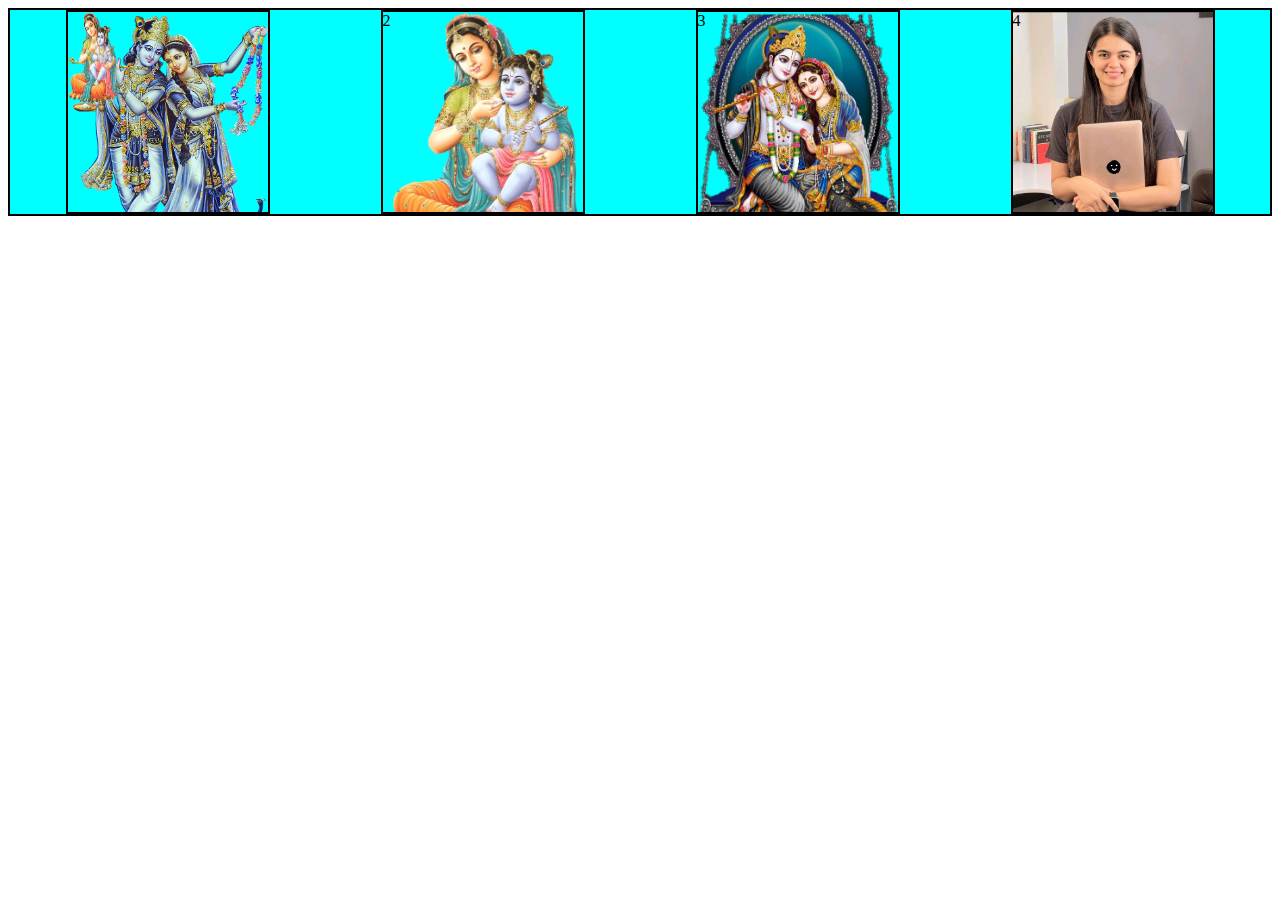
<file: flex.html>
<!DOCTYPE html>
<html lang="en">
<head>
    <meta charset="UTF-8">
    <meta name="viewport" content="width=device-width, initial-scale=1.0">
    <title>Document</title>
    <style>
        .container{
            background-color: aqua;
            border: 2px solid black;
            display: flex;
            justify-content: space-around;
            flex-direction: row;

        }
        .box1{
            border: 2px solid black;
            height: 200px;
            width: 200px;
            background-image: url("lord.png");
            background-size: cover;
        }
        .box2{
            border: 2px solid black;
            height: 200px;
            width: 200px;
            background-image:url("kj.png");
            background-size: cover;
            
        }
        .box3{
            border: 2px solid black;
            height: 200px;
            width: 200px;
            background-image: url("hhj.png");
            background-size:cover ;
        
        }
        .box4{
            border: 2px solid black;
            height: 200px;
            width: 200px;
            background-image: url("didi.jpg");
            background-size: cover;
        }
        @media screen and(max-width:700px){
            .container
            {
               flex-direction: column-reverse;
            }
            
        }
        
            
        
    </style>
</head>
<body>
    <div class="container">
        <div class="box1">
            <img src="kj.png"height="100px"width="50px">
    </img>
        </div>
        <div class="box2">2</div>
        <div class="box3">3</div>
        <div class="box4">4</div>
    </div>
    
</body>
</html>
</file>
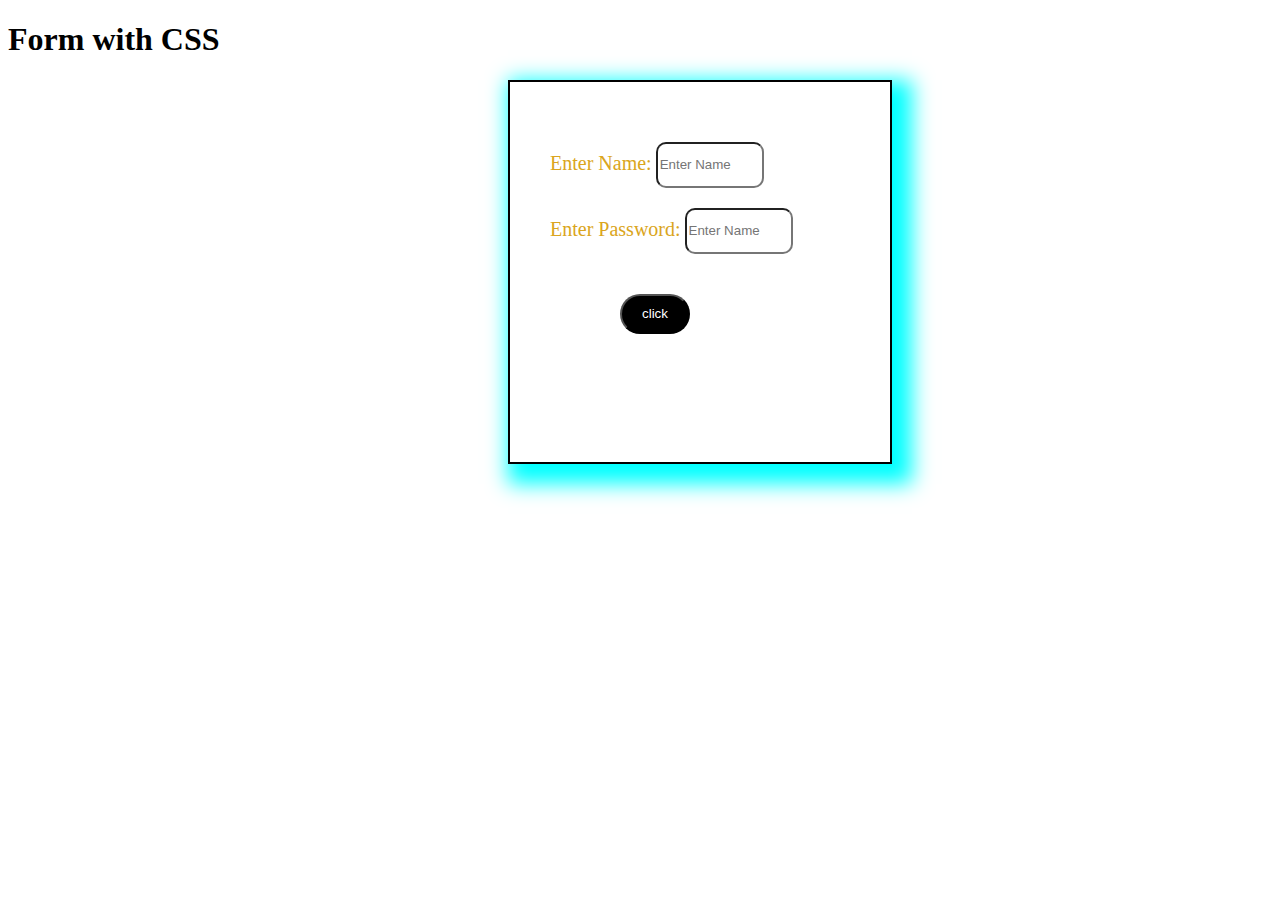
<file: form.html>
<!DOCTYPE html>
<html lang="en">
<head>
    <meta charset="UTF-8">
    <meta name="viewport" content="width=device-width, initial-scale=1.0">
    <title>Document</title>
    <style>
        .container{
            border: 2px solid black;
            height: 300px;
            width: 300px;
            margin-left: 500px;
            padding: 40px;
            box-shadow: 10px 10px 20px 10px cyan;
        }
        label{
            color: goldenrod;
            font-size: 20px;
            font-family: cursive;
            line-height: 20px;
        }
        input{
            height: 40px;
            width: 100px;
            margin-top: 20px;
            border-radius: 10px;
        }
        button{
            margin-top: 40px;
            margin-left: 70px;
            height: 40px;
            width: 70px;
            color: #fff;
            background-color: black;
            border-radius: 20px;
        }
    </style>
</head>
<body>
    <h1>Form with CSS </h1>
    <div class="container">
        <form>
            <label for="name">Enter Name:</label>
            <input type="text"placeholder="Enter Name"id="name"required>
            <br>
            <label for="pass">Enter Password:</label>
            <input type="password"placeholder="Enter Name"id="pass"required>
            <button type="button">click</button>
        </form>
        </div>
</body>
</html>
</file>
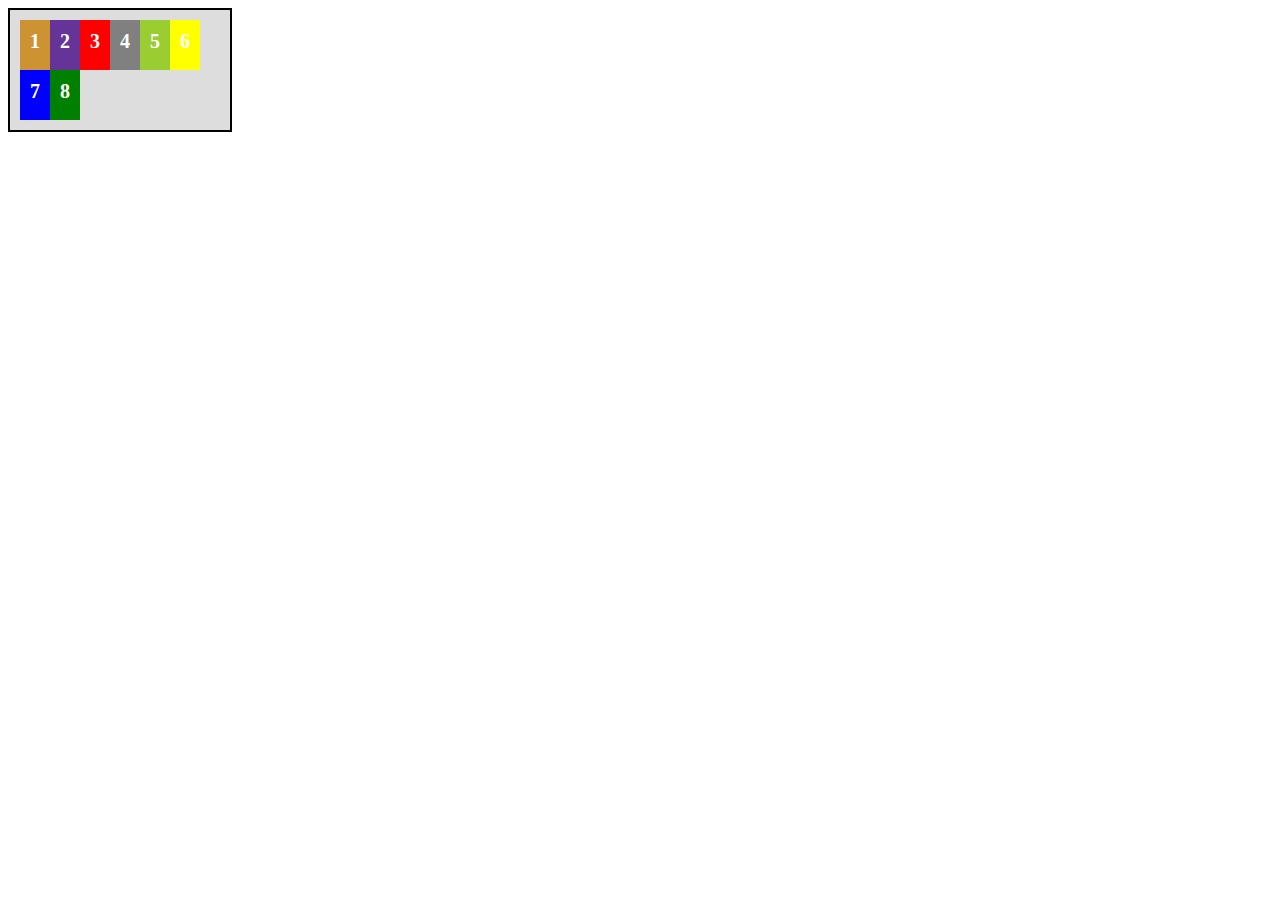
<file: item.html>
<!DOCTYPE html>
<html lang="en">
<head>
    <meta charset="UTF-8">
    <meta name="viewport" content="width=device-width, initial-scale=1.0">
    <title>Document</title>
    <style>
        .container{
            border: 2px solid black;
            background-color: #ddd;
            padding: 10px;
            width: 200px;
            height: 100px;
            display: flex;
            flex-direction: row;
            flex-wrap: wrap;
        }
        .item1{background-color: rgb(205, 146, 50);}
        .item2{background-color: rebeccapurple;}
        .item3{background-color: red;}
        .item4{background-color: gray;}
        .item5{background-color: yellowgreen;}
        .item6{background-color: yellow;}
        .item7{background-color: blue;}
        .item8{background-color: green;}
        .items
        {
            color: white;
            font-size: 20px;
            font-weight: bold;
            padding: 10px;
            
        }
    </style>
</head>
<body>
    <div class="container">
        <div class="items item1">1</div>
        <div class="items item2">2</div>
        <div class="items item3">3</div>
        <div class="items item4">4</div>
        <div class="items item5">5</div>
        <div class="items item6">6</div>
        <div class="items item7">7</div>
        <div class="items item8">8</div>
    </div>
    
</body>
</html>
</file>
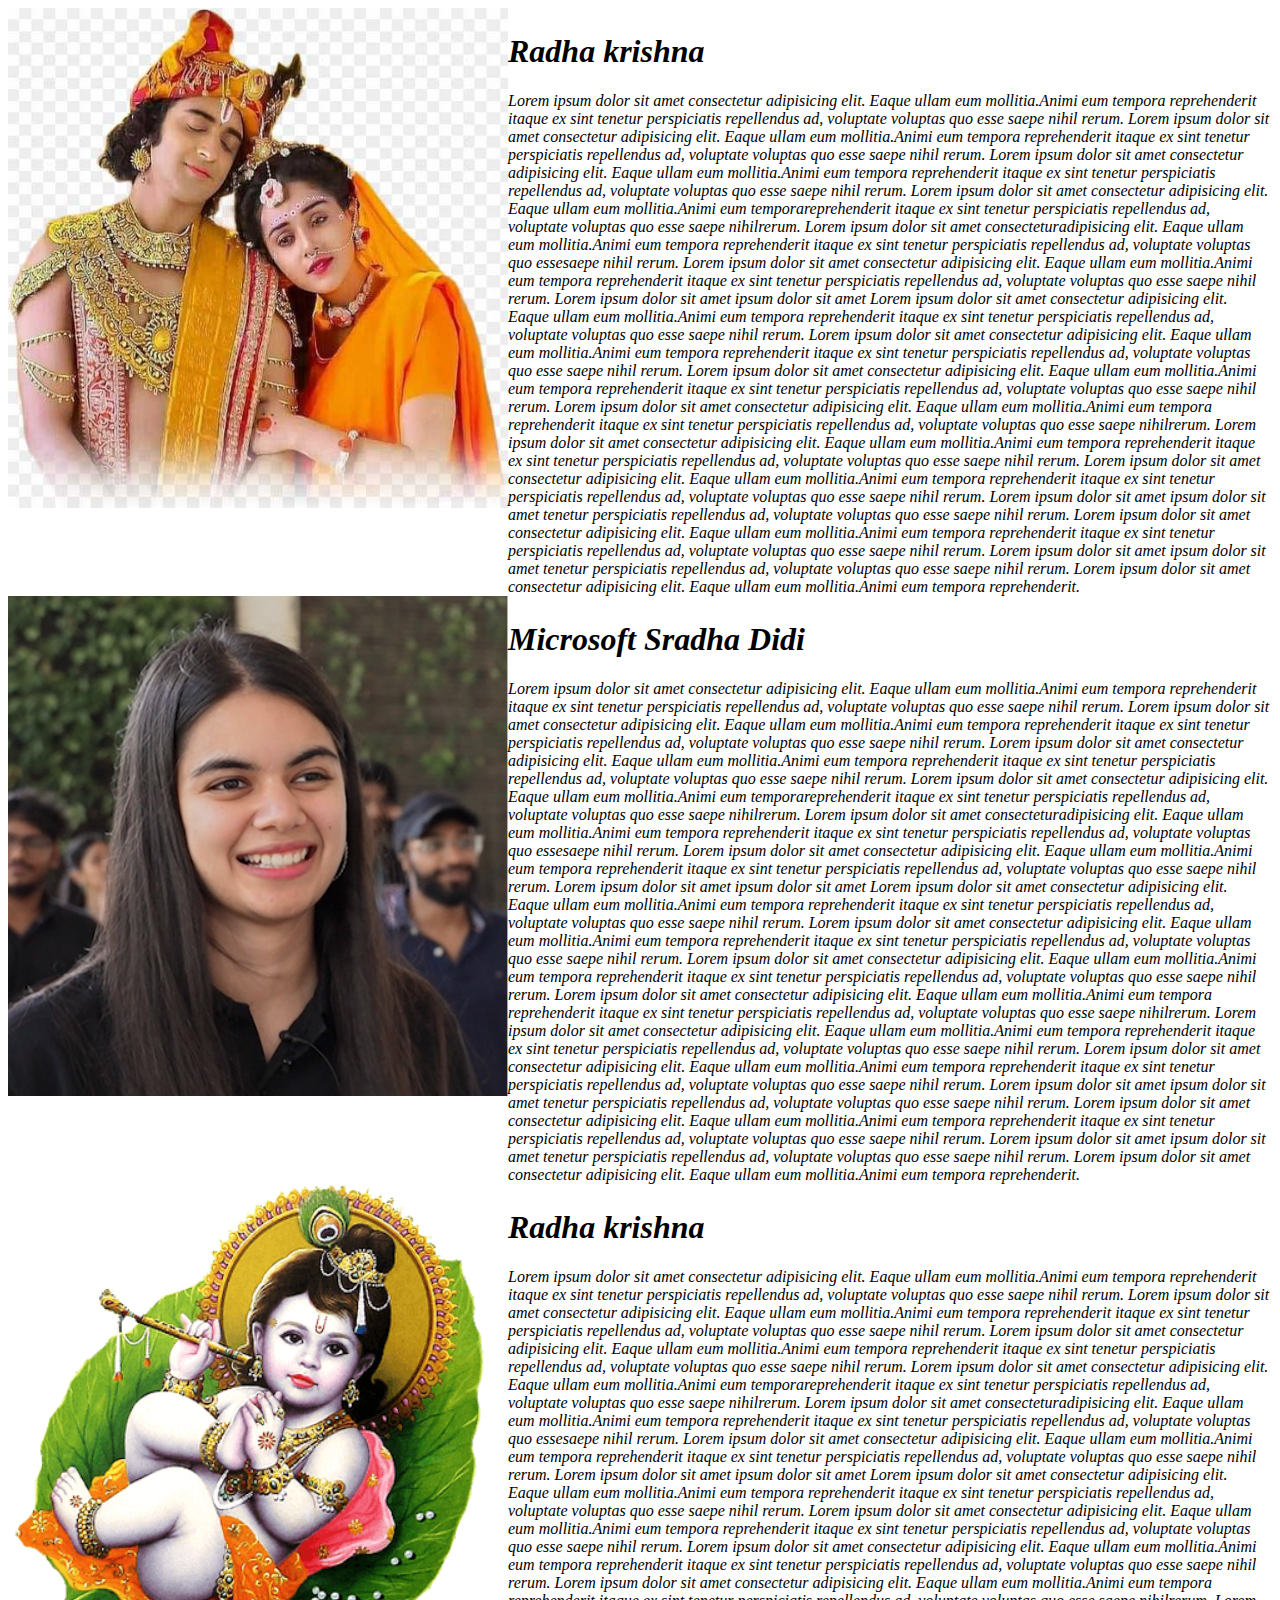
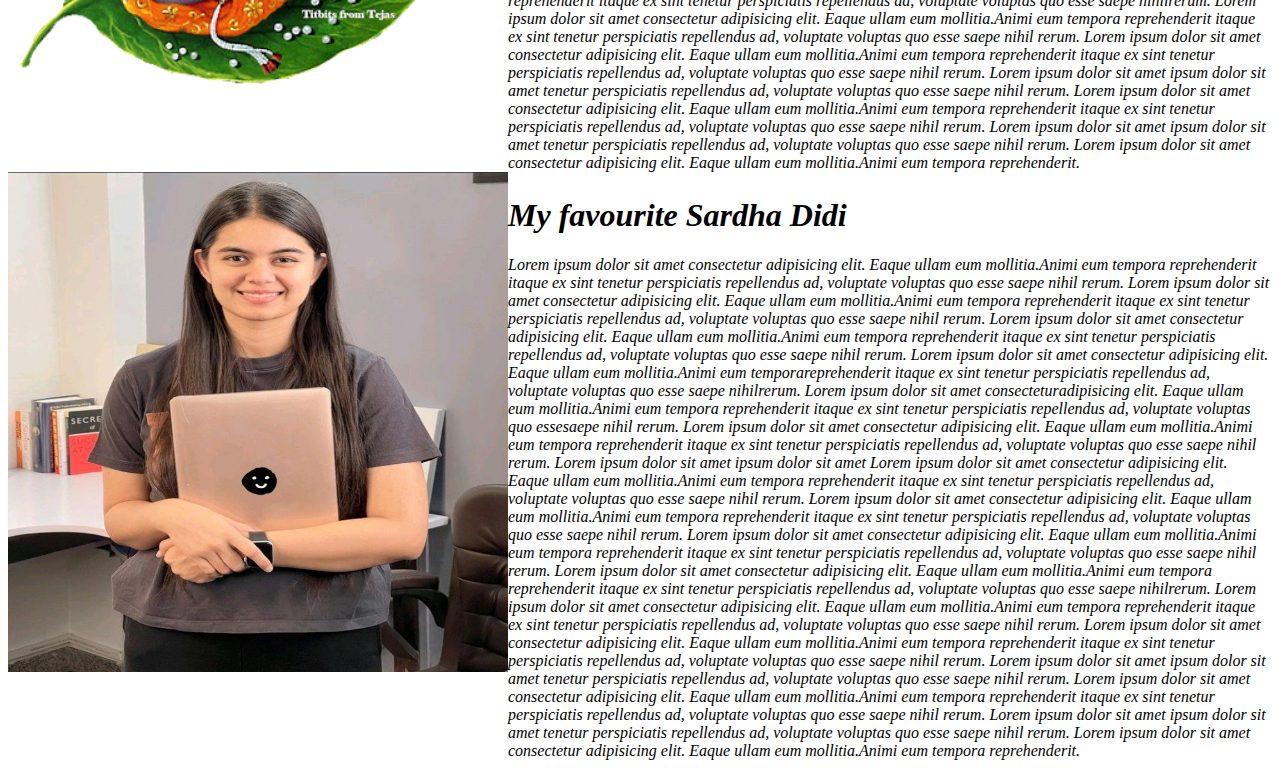
<file: story.html>
<!DOCTYPE html>
<html lang="en">
<head>
    <meta charset="UTF-8">
    <meta name="viewport" content="width=device-width, initial-scale=1.0">
    <title>Document</title>
    <style>/*
        .container{
            background-color: rgb(241, 192, 200);
        }
        */
    
        .box1{
            text-align: left;
            margin-left: 500px;
            margin-top: -500px;
            font-style: italic;
        }
    
        .box2{
            text-align: left;
            margin-left: 500px;
            margin-top: -500px;
            font-style: italic;
        }
        .box3{
            text-align: left;
            margin-left: 500px;
            margin-top: -500px;
            font-style: italic;
        }
        .box4{
            text-align: left;
            margin-left: 500px;
            margin-top: -500px;
            font-style: italic;
        }
       
        
        
        
    </style>
</head>
<body>
    
  
 <img src="radha.jpg"width="500px" height="500px">
</img>
<div class="box1">
     <h1>Radha krishna</h1>
Lorem ipsum dolor sit amet consectetur adipisicing elit. 
Eaque ullam eum mollitia.Animi eum tempora reprehenderit itaque ex sint 
tenetur perspiciatis repellendus ad, voluptate voluptas quo esse saepe nihil rerum.
Lorem ipsum dolor sit amet consectetur adipisicing elit. 
Eaque ullam eum mollitia.Animi eum tempora reprehenderit itaque ex sint 
tenetur perspiciatis repellendus ad, voluptate voluptas quo esse saepe nihil rerum.
Lorem ipsum dolor sit amet consectetur adipisicing elit. 
Eaque ullam eum mollitia.Animi eum tempora reprehenderit itaque ex sint 
tenetur perspiciatis repellendus ad, voluptate voluptas quo esse saepe nihil rerum.
Lorem ipsum dolor sit amet consectetur adipisicing elit. 
Eaque ullam eum mollitia.Animi eum temporareprehenderit itaque ex sint 
tenetur perspiciatis repellendus ad, voluptate voluptas quo esse saepe nihilrerum.
Lorem ipsum dolor sit amet consecteturadipisicing elit. 
Eaque ullam eum mollitia.Animi eum tempora reprehenderit itaque ex sint 
tenetur perspiciatis repellendus ad, voluptate voluptas quo essesaepe nihil rerum.
Lorem ipsum dolor sit amet consectetur adipisicing elit. 
Eaque ullam eum mollitia.Animi eum tempora reprehenderit itaque ex sint 
tenetur perspiciatis repellendus ad, voluptate voluptas quo esse saepe nihil rerum.
Lorem ipsum dolor sit amet ipsum dolor sit amet
Lorem ipsum dolor sit amet consectetur adipisicing elit. 
Eaque ullam eum mollitia.Animi eum tempora reprehenderit itaque ex sint 
tenetur perspiciatis repellendus ad, voluptate voluptas quo esse saepe nihil rerum.
Lorem ipsum dolor sit amet consectetur adipisicing elit. 
Eaque ullam eum mollitia.Animi eum tempora reprehenderit itaque ex sint 
tenetur perspiciatis repellendus ad, voluptate voluptas quo esse saepe nihil rerum.
Lorem ipsum dolor sit amet consectetur adipisicing elit. 
Eaque ullam eum mollitia.Animi eum tempora reprehenderit itaque ex sint 
tenetur perspiciatis repellendus ad, voluptate voluptas quo esse saepe nihil rerum.
Lorem ipsum dolor sit amet consectetur adipisicing elit. 
Eaque ullam eum mollitia.Animi eum tempora reprehenderit itaque ex sint 
tenetur perspiciatis repellendus ad, voluptate voluptas quo esse saepe nihilrerum.
Lorem ipsum dolor sit amet consectetur adipisicing elit. 
Eaque ullam eum mollitia.Animi eum tempora reprehenderit itaque ex sint 
tenetur perspiciatis repellendus ad, voluptate voluptas quo esse saepe nihil rerum.
Lorem ipsum dolor sit amet consectetur adipisicing elit. 
Eaque ullam eum mollitia.Animi eum tempora reprehenderit itaque ex sint 
tenetur perspiciatis repellendus ad, voluptate voluptas quo esse saepe nihil rerum.
Lorem ipsum dolor sit amet ipsum dolor sit amet
tenetur perspiciatis repellendus ad, voluptate voluptas quo esse saepe nihil rerum.
Lorem ipsum dolor sit amet consectetur adipisicing elit. 
Eaque ullam eum mollitia.Animi eum tempora reprehenderit itaque ex sint 
tenetur perspiciatis repellendus ad, voluptate voluptas quo esse saepe nihil rerum.
Lorem ipsum dolor sit amet ipsum dolor sit amet
tenetur perspiciatis repellendus ad, voluptate voluptas quo esse saepe nihil rerum.
Lorem ipsum dolor sit amet consectetur adipisicing elit. 
Eaque ullam eum mollitia.Animi eum tempora reprehenderit.
</div>


<img src="srdha.jpg"width="500px" height="500px">
</img>
<div class="box2">
 <h1>Microsoft Sradha Didi</h1>
 Lorem ipsum dolor sit amet consectetur adipisicing elit. 
Eaque ullam eum mollitia.Animi eum tempora reprehenderit itaque ex sint 
tenetur perspiciatis repellendus ad, voluptate voluptas quo esse saepe nihil rerum.
Lorem ipsum dolor sit amet consectetur adipisicing elit. 
Eaque ullam eum mollitia.Animi eum tempora reprehenderit itaque ex sint 
tenetur perspiciatis repellendus ad, voluptate voluptas quo esse saepe nihil rerum.
Lorem ipsum dolor sit amet consectetur adipisicing elit. 
Eaque ullam eum mollitia.Animi eum tempora reprehenderit itaque ex sint 
tenetur perspiciatis repellendus ad, voluptate voluptas quo esse saepe nihil rerum.
Lorem ipsum dolor sit amet consectetur adipisicing elit. 
Eaque ullam eum mollitia.Animi eum temporareprehenderit itaque ex sint 
tenetur perspiciatis repellendus ad, voluptate voluptas quo esse saepe nihilrerum.
Lorem ipsum dolor sit amet consecteturadipisicing elit. 
Eaque ullam eum mollitia.Animi eum tempora reprehenderit itaque ex sint 
tenetur perspiciatis repellendus ad, voluptate voluptas quo essesaepe nihil rerum.
Lorem ipsum dolor sit amet consectetur adipisicing elit. 
Eaque ullam eum mollitia.Animi eum tempora reprehenderit itaque ex sint 
tenetur perspiciatis repellendus ad, voluptate voluptas quo esse saepe nihil rerum.
Lorem ipsum dolor sit amet ipsum dolor sit amet
Lorem ipsum dolor sit amet consectetur adipisicing elit. 
Eaque ullam eum mollitia.Animi eum tempora reprehenderit itaque ex sint 
tenetur perspiciatis repellendus ad, voluptate voluptas quo esse saepe nihil rerum.
Lorem ipsum dolor sit amet consectetur adipisicing elit. 
Eaque ullam eum mollitia.Animi eum tempora reprehenderit itaque ex sint 
tenetur perspiciatis repellendus ad, voluptate voluptas quo esse saepe nihil rerum.
Lorem ipsum dolor sit amet consectetur adipisicing elit. 
Eaque ullam eum mollitia.Animi eum tempora reprehenderit itaque ex sint 
tenetur perspiciatis repellendus ad, voluptate voluptas quo esse saepe nihil rerum.
Lorem ipsum dolor sit amet consectetur adipisicing elit. 
Eaque ullam eum mollitia.Animi eum tempora reprehenderit itaque ex sint 
tenetur perspiciatis repellendus ad, voluptate voluptas quo esse saepe nihilrerum.
Lorem ipsum dolor sit amet consectetur adipisicing elit. 
Eaque ullam eum mollitia.Animi eum tempora reprehenderit itaque ex sint 
tenetur perspiciatis repellendus ad, voluptate voluptas quo esse saepe nihil rerum.
Lorem ipsum dolor sit amet consectetur adipisicing elit. 
Eaque ullam eum mollitia.Animi eum tempora reprehenderit itaque ex sint 
tenetur perspiciatis repellendus ad, voluptate voluptas quo esse saepe nihil rerum.
Lorem ipsum dolor sit amet ipsum dolor sit amet
tenetur perspiciatis repellendus ad, voluptate voluptas quo esse saepe nihil rerum.
Lorem ipsum dolor sit amet consectetur adipisicing elit. 
Eaque ullam eum mollitia.Animi eum tempora reprehenderit itaque ex sint 
tenetur perspiciatis repellendus ad, voluptate voluptas quo esse saepe nihil rerum.
Lorem ipsum dolor sit amet ipsum dolor sit amet
tenetur perspiciatis repellendus ad, voluptate voluptas quo esse saepe nihil rerum.
Lorem ipsum dolor sit amet consectetur adipisicing elit. 
Eaque ullam eum mollitia.Animi eum tempora reprehenderit.

</div>
<img src="yf.png"width="500px" height="500px">
</img>
<div class="box3">
 <h1>Radha krishna</h1>
 Lorem ipsum dolor sit amet consectetur adipisicing elit. 
Eaque ullam eum mollitia.Animi eum tempora reprehenderit itaque ex sint 
tenetur perspiciatis repellendus ad, voluptate voluptas quo esse saepe nihil rerum.
Lorem ipsum dolor sit amet consectetur adipisicing elit. 
Eaque ullam eum mollitia.Animi eum tempora reprehenderit itaque ex sint 
tenetur perspiciatis repellendus ad, voluptate voluptas quo esse saepe nihil rerum.
Lorem ipsum dolor sit amet consectetur adipisicing elit. 
Eaque ullam eum mollitia.Animi eum tempora reprehenderit itaque ex sint 
tenetur perspiciatis repellendus ad, voluptate voluptas quo esse saepe nihil rerum.
Lorem ipsum dolor sit amet consectetur adipisicing elit. 
Eaque ullam eum mollitia.Animi eum temporareprehenderit itaque ex sint 
tenetur perspiciatis repellendus ad, voluptate voluptas quo esse saepe nihilrerum.
Lorem ipsum dolor sit amet consecteturadipisicing elit. 
Eaque ullam eum mollitia.Animi eum tempora reprehenderit itaque ex sint 
tenetur perspiciatis repellendus ad, voluptate voluptas quo essesaepe nihil rerum.
Lorem ipsum dolor sit amet consectetur adipisicing elit. 
Eaque ullam eum mollitia.Animi eum tempora reprehenderit itaque ex sint 
tenetur perspiciatis repellendus ad, voluptate voluptas quo esse saepe nihil rerum.
Lorem ipsum dolor sit amet ipsum dolor sit amet
Lorem ipsum dolor sit amet consectetur adipisicing elit. 
Eaque ullam eum mollitia.Animi eum tempora reprehenderit itaque ex sint 
tenetur perspiciatis repellendus ad, voluptate voluptas quo esse saepe nihil rerum.
Lorem ipsum dolor sit amet consectetur adipisicing elit. 
Eaque ullam eum mollitia.Animi eum tempora reprehenderit itaque ex sint 
tenetur perspiciatis repellendus ad, voluptate voluptas quo esse saepe nihil rerum.
Lorem ipsum dolor sit amet consectetur adipisicing elit. 
Eaque ullam eum mollitia.Animi eum tempora reprehenderit itaque ex sint 
tenetur perspiciatis repellendus ad, voluptate voluptas quo esse saepe nihil rerum.
Lorem ipsum dolor sit amet consectetur adipisicing elit. 
Eaque ullam eum mollitia.Animi eum tempora reprehenderit itaque ex sint 
tenetur perspiciatis repellendus ad, voluptate voluptas quo esse saepe nihilrerum.
Lorem ipsum dolor sit amet consectetur adipisicing elit. 
Eaque ullam eum mollitia.Animi eum tempora reprehenderit itaque ex sint 
tenetur perspiciatis repellendus ad, voluptate voluptas quo esse saepe nihil rerum.
Lorem ipsum dolor sit amet consectetur adipisicing elit. 
Eaque ullam eum mollitia.Animi eum tempora reprehenderit itaque ex sint 
tenetur perspiciatis repellendus ad, voluptate voluptas quo esse saepe nihil rerum.
Lorem ipsum dolor sit amet ipsum dolor sit amet
tenetur perspiciatis repellendus ad, voluptate voluptas quo esse saepe nihil rerum.
Lorem ipsum dolor sit amet consectetur adipisicing elit. 
Eaque ullam eum mollitia.Animi eum tempora reprehenderit itaque ex sint 
tenetur perspiciatis repellendus ad, voluptate voluptas quo esse saepe nihil rerum.
Lorem ipsum dolor sit amet ipsum dolor sit amet
tenetur perspiciatis repellendus ad, voluptate voluptas quo esse saepe nihil rerum.
Lorem ipsum dolor sit amet consectetur adipisicing elit. 
Eaque ullam eum mollitia.Animi eum tempora reprehenderit.

</div>
<img src="didi.jpg"width="500px" height="500px">
</img>
<div class="box4">
 <h1>My favourite Sardha Didi</h1>
 Lorem ipsum dolor sit amet consectetur adipisicing elit. 
Eaque ullam eum mollitia.Animi eum tempora reprehenderit itaque ex sint 
tenetur perspiciatis repellendus ad, voluptate voluptas quo esse saepe nihil rerum.
Lorem ipsum dolor sit amet consectetur adipisicing elit. 
Eaque ullam eum mollitia.Animi eum tempora reprehenderit itaque ex sint 
tenetur perspiciatis repellendus ad, voluptate voluptas quo esse saepe nihil rerum.
Lorem ipsum dolor sit amet consectetur adipisicing elit. 
Eaque ullam eum mollitia.Animi eum tempora reprehenderit itaque ex sint 
tenetur perspiciatis repellendus ad, voluptate voluptas quo esse saepe nihil rerum.
Lorem ipsum dolor sit amet consectetur adipisicing elit. 
Eaque ullam eum mollitia.Animi eum temporareprehenderit itaque ex sint 
tenetur perspiciatis repellendus ad, voluptate voluptas quo esse saepe nihilrerum.
Lorem ipsum dolor sit amet consecteturadipisicing elit. 
Eaque ullam eum mollitia.Animi eum tempora reprehenderit itaque ex sint 
tenetur perspiciatis repellendus ad, voluptate voluptas quo essesaepe nihil rerum.
Lorem ipsum dolor sit amet consectetur adipisicing elit. 
Eaque ullam eum mollitia.Animi eum tempora reprehenderit itaque ex sint 
tenetur perspiciatis repellendus ad, voluptate voluptas quo esse saepe nihil rerum.
Lorem ipsum dolor sit amet ipsum dolor sit amet
Lorem ipsum dolor sit amet consectetur adipisicing elit. 
Eaque ullam eum mollitia.Animi eum tempora reprehenderit itaque ex sint 
tenetur perspiciatis repellendus ad, voluptate voluptas quo esse saepe nihil rerum.
Lorem ipsum dolor sit amet consectetur adipisicing elit. 
Eaque ullam eum mollitia.Animi eum tempora reprehenderit itaque ex sint 
tenetur perspiciatis repellendus ad, voluptate voluptas quo esse saepe nihil rerum.
Lorem ipsum dolor sit amet consectetur adipisicing elit. 
Eaque ullam eum mollitia.Animi eum tempora reprehenderit itaque ex sint 
tenetur perspiciatis repellendus ad, voluptate voluptas quo esse saepe nihil rerum.
Lorem ipsum dolor sit amet consectetur adipisicing elit. 
Eaque ullam eum mollitia.Animi eum tempora reprehenderit itaque ex sint 
tenetur perspiciatis repellendus ad, voluptate voluptas quo esse saepe nihilrerum.
Lorem ipsum dolor sit amet consectetur adipisicing elit. 
Eaque ullam eum mollitia.Animi eum tempora reprehenderit itaque ex sint 
tenetur perspiciatis repellendus ad, voluptate voluptas quo esse saepe nihil rerum.
Lorem ipsum dolor sit amet consectetur adipisicing elit. 
Eaque ullam eum mollitia.Animi eum tempora reprehenderit itaque ex sint 
tenetur perspiciatis repellendus ad, voluptate voluptas quo esse saepe nihil rerum.
Lorem ipsum dolor sit amet ipsum dolor sit amet
tenetur perspiciatis repellendus ad, voluptate voluptas quo esse saepe nihil rerum.
Lorem ipsum dolor sit amet consectetur adipisicing elit. 
Eaque ullam eum mollitia.Animi eum tempora reprehenderit itaque ex sint 
tenetur perspiciatis repellendus ad, voluptate voluptas quo esse saepe nihil rerum.
Lorem ipsum dolor sit amet ipsum dolor sit amet
tenetur perspiciatis repellendus ad, voluptate voluptas quo esse saepe nihil rerum.
Lorem ipsum dolor sit amet consectetur adipisicing elit. 
Eaque ullam eum mollitia.Animi eum tempora reprehenderit.

</div>



    
</body>
</html>
</file>
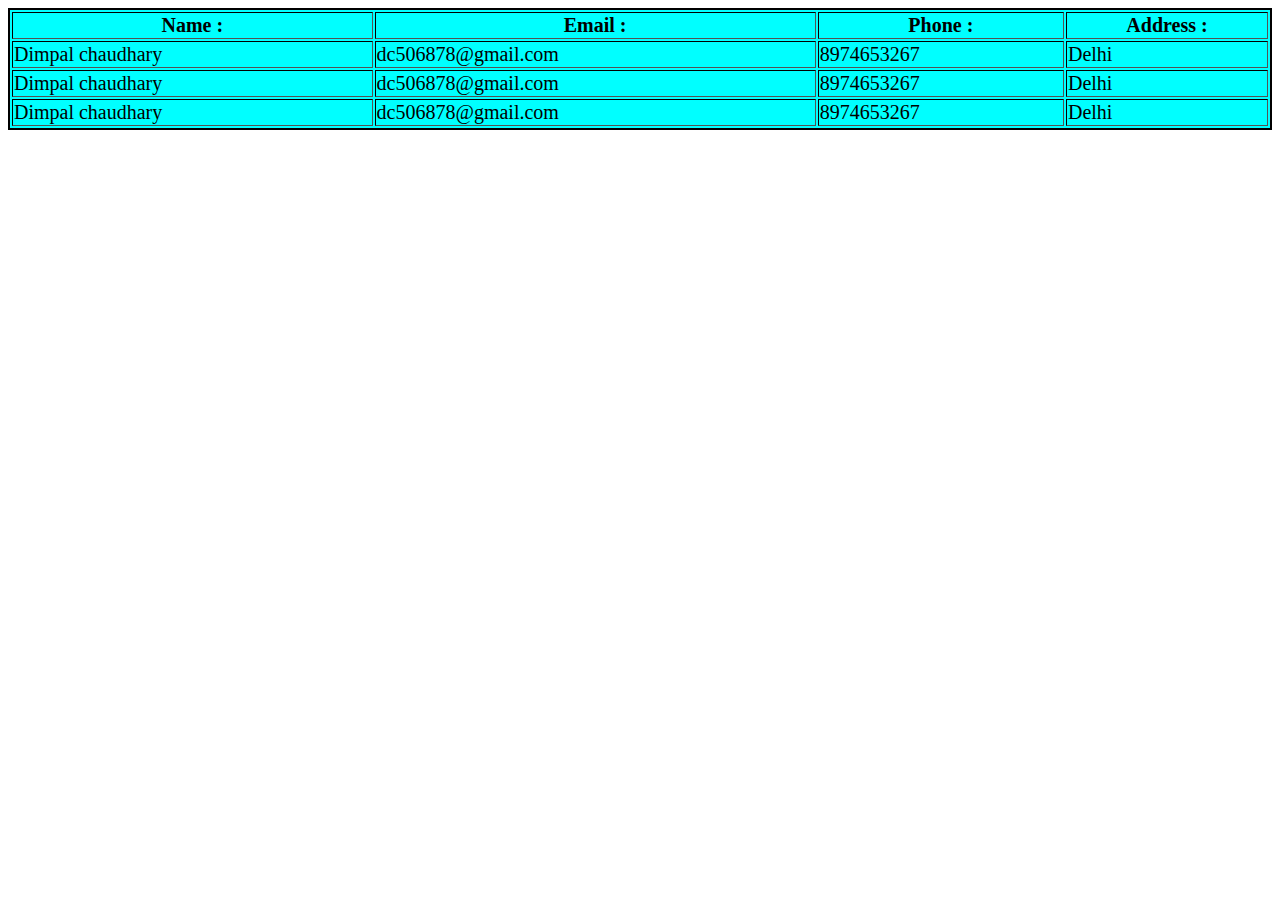
<file: table.html>
<!DOCTYPE html>
<html lang="en">
<head>
    <meta charset="UTF-8">
    <meta name="viewport" content="width=device-width, initial-scale=1.0">
    <title>Document</title>
    <style>
        .container
        {
            background-color: cyan;
            font-size: 20px;
        }
        table{
            border: 2px solid black;
            height: 100px;
            width: 100%;
        }
    </style>
</head>
<body>
    <div class="container">
        <table border="1">
            <tr>
                <th> Name : </th>
                <th> Email : </th>
                <th> Phone : </th>
                <th> Address : </th>  
            </tr>
            <tr>
                <td>Dimpal chaudhary</td>
                <td>dc506878@gmail.com</td>
                <td>8974653267</td>
                <td>Delhi</td>   
            </tr>
            
            <tr>
                <td>Dimpal chaudhary</td>
                <td>dc506878@gmail.com</td>
                <td>8974653267</td>
                <td>Delhi</td>   
            </tr>
            
            <tr>
                <td>Dimpal chaudhary</td>
                <td>dc506878@gmail.com</td>
                <td>8974653267</td>
                <td>Delhi</td>   
            </tr>



        </table>
    </div>
    
</body>
</html>
</file>
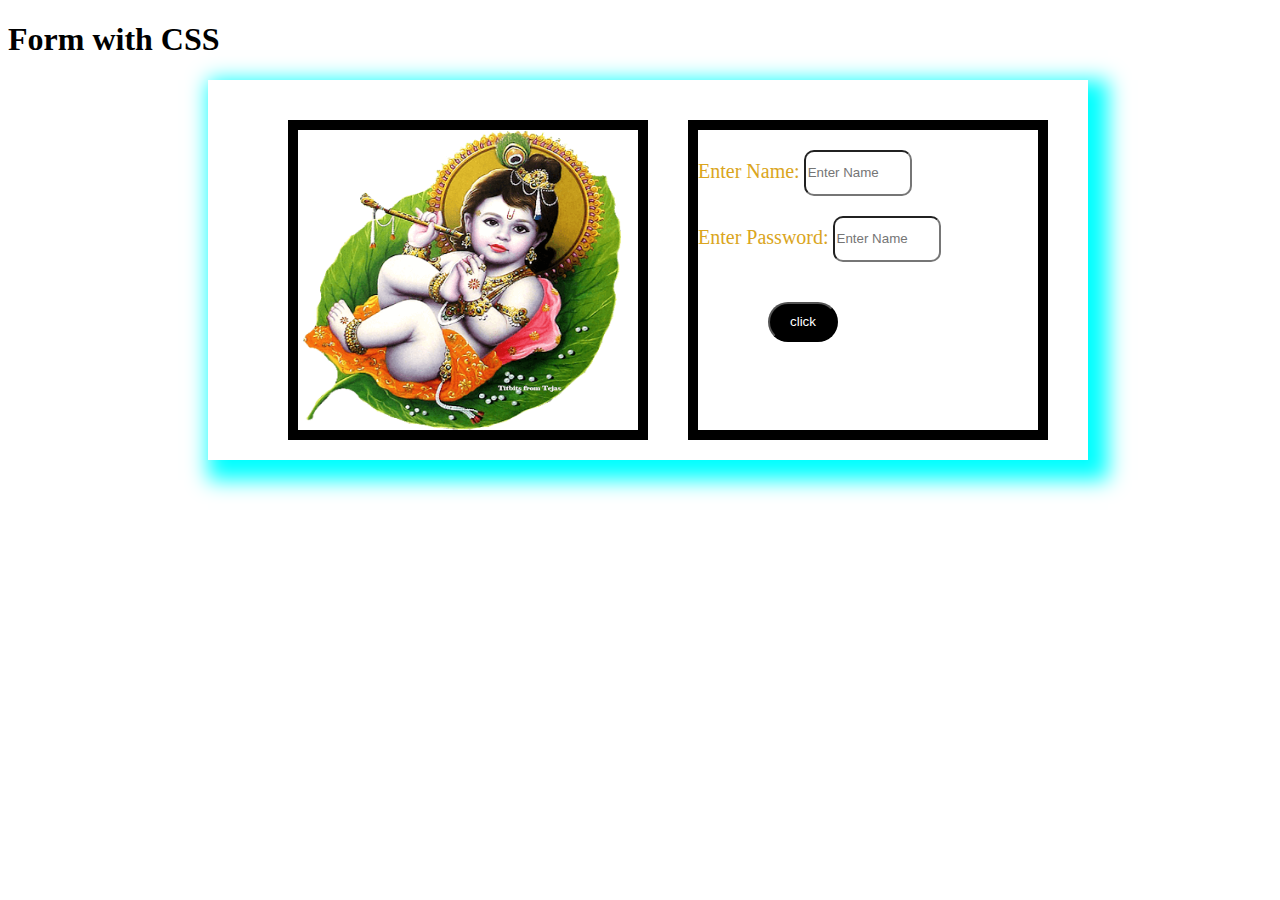
<file: twobox.html>
<!DOCTYPE html>
<html lang="en">
<head>
    <meta charset="UTF-8">
    <meta name="viewport" content="width=device-width, initial-scale=1.0">
    <title>Document</title>
    <link rel="stylesheet"type="text/css"href="style.css">
</head>
<body>
    <h1>Form with CSS </h1>
    <div class="container">
        <div class="box">
            <img src="yf.png">
            </div>
             
        <div class="box">
        <form>
            <label for="name">Enter Name:</label>
            <input type="text"placeholder="Enter Name"id="name"required>
            <br>
            <label for="pass">Enter Password:</label>
            <input type="password"placeholder="Enter Name"id="pass"required>
            <button type="button">click</button>
        </form>
    </div>
        </div>
   

    
</body>
</html>
</file>
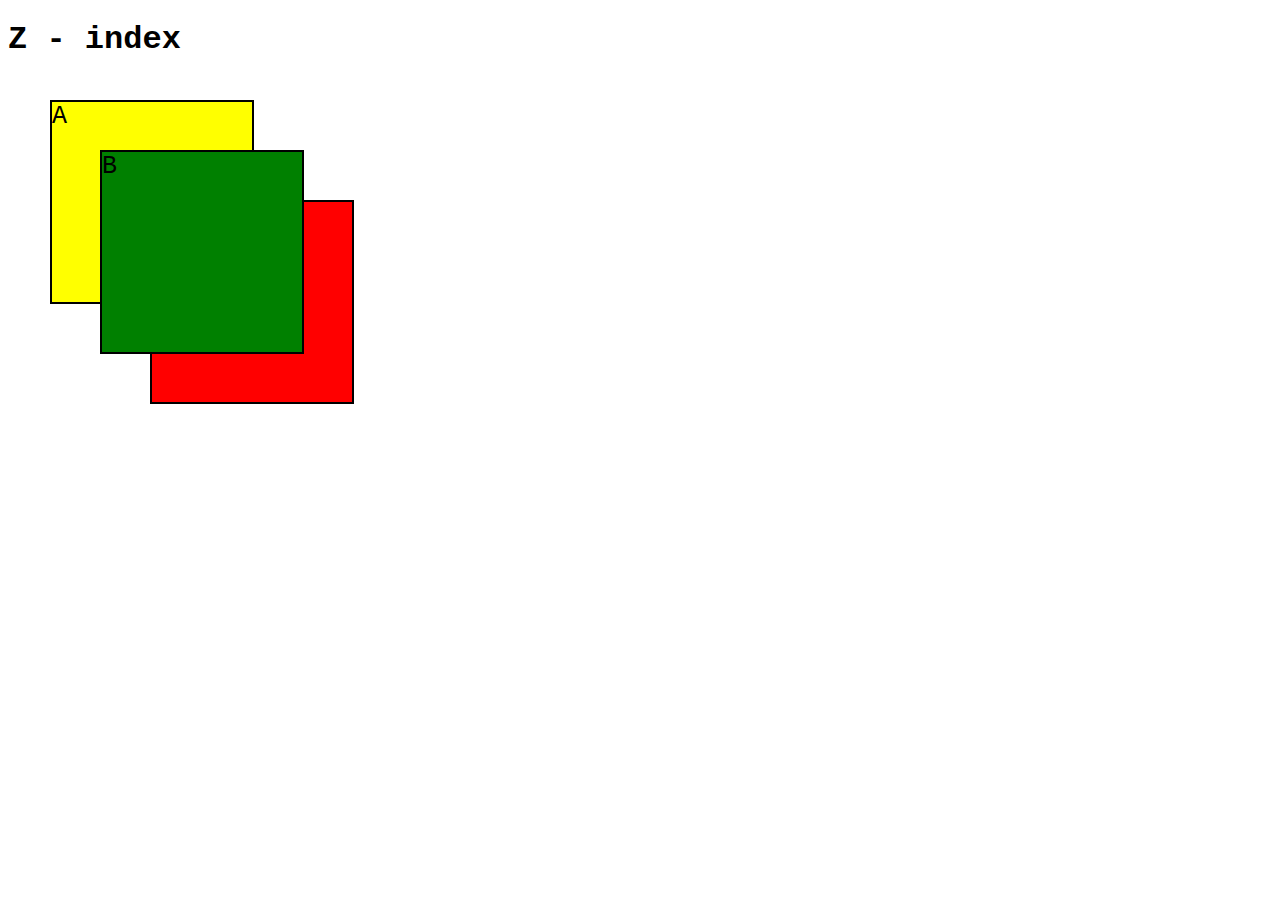
<file: z-index.html>
<!DOCTYPE html>
<html lang="en">
<head>
    <meta charset="UTF-8">
    <meta name="viewport" content="width=device-width, initial-scale=1.0">
    <title>Document</title>
    <style>
        body{
            font-family: 'Courier New', Courier, monospace;
        }
        div{
            width: 200px;
            height: 200px;
            border: 2px solid black;
            position: absolute;
            background-color: cyan;
            font-size: 25px;
        }
        .box1{
            background-color: yellow;
            top: 100px;
            left: 50px;
        }
        .box2{
            background-color: green;
            top: 150px;
            left: 100px;
            z-index: 2;
            
        }
        .box3{
            background-color: red;
            top: 200px;
            left: 150px;
        }
    </style>
</head>
<body>
    <h1>Z - index </h1>
    <div class="box1">A</div>
    <div class="box2">B</div>
    <div class="box3">C</div>

    
</body>
</html>
</file>
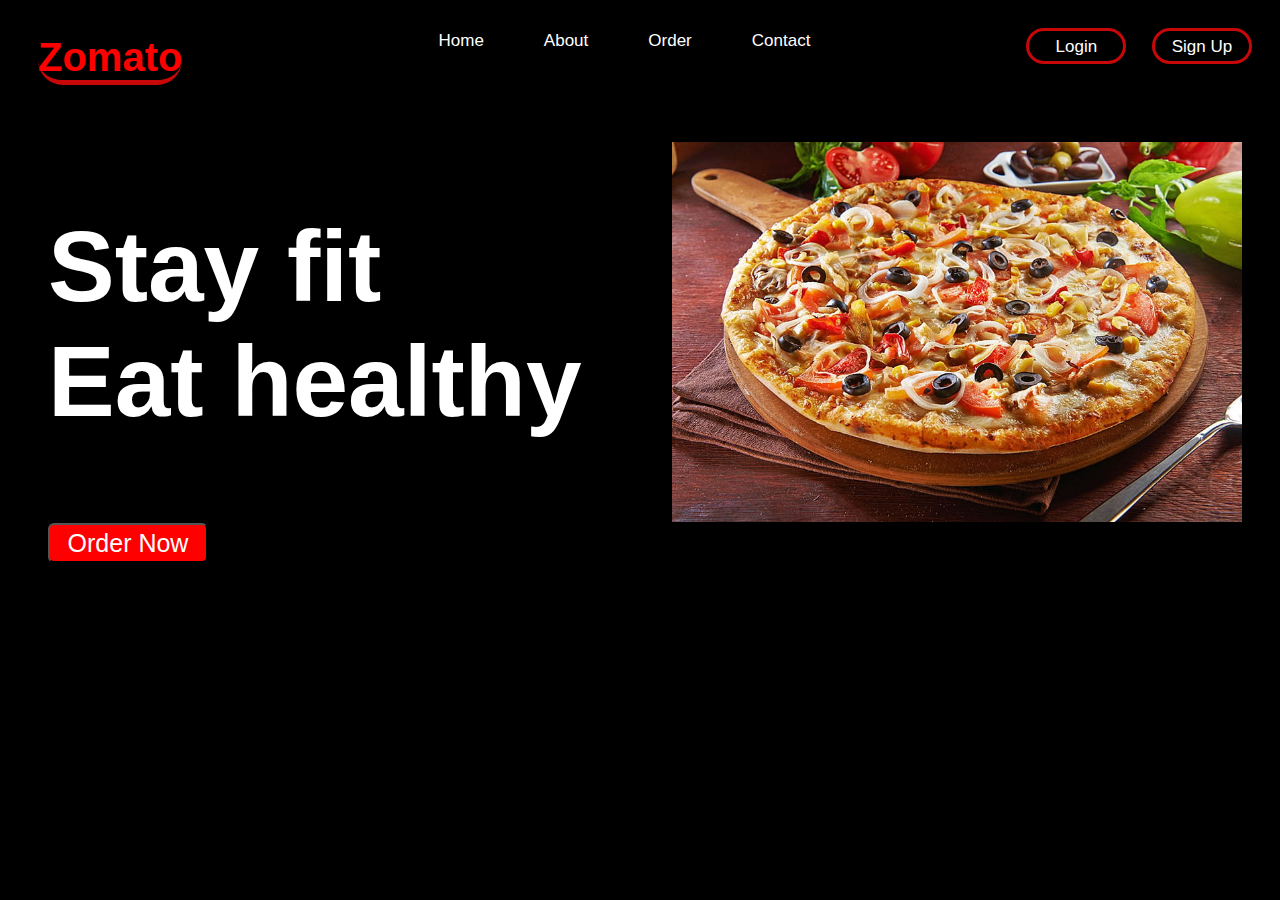
<file: Zomato.html>
<!DOCTYPE html>
<html lang="en">
<head>
    <meta charset="UTF-8">
    <meta name="viewport" content="width=device-width, initial-scale=1.0">
    <title>Zomato website</title>
    <link rel="stylesheet"href="Zomato.css">
</head>
<body>
    <nav>
        <h1>Zomato</h1>
        <ul>
            <li><a href="Home">Home</a></li>
            <li><a href="About">About</a></li>
            <li><a href="Order">Order</a></li>
            <li><a href="Contact">Contact</a></li>    
        </ul>
        <div class="btn">
            <button><a href="Login">Login</a></button>
            <button><a href="Sign Up">Sign Up</a></button>
        </div>
    </nav>
    <div class="main-div">
        <div class="head">
        <h1>Stay fit <br> Eat healthy</h1>
        <button>Order Now</button>
    </div>
    <div class="img">
        <img src="pizaa.jpg">
    </div>
</div>
</body>
</html>
</file>
<file: style.css>
.container{
    height: 300px;
    width: 800px;
    margin-left: 200px;
    margin-right: 300px;
    padding: 40px;
    box-shadow: 10px 10px 20px 10px cyan;
    display: flex;
}
.box{
    border: 10px solid black;
    height: 300px;
    width: 100%;
    margin-left: 40px;
}
img{
    height: 300px;
    width: 100%;
}
label{
    color: goldenrod;
    font-size: 20px;
    font-family: cursive;
    line-height: 20px;
}
input{
    height: 40px;
    width: 100px;
    margin-top: 20px;
    border-radius: 10px;
}
button{
    margin-top: 40px;
    margin-left: 70px;
    height: 40px;
    width: 70px;
    color: #fff;
    background-color: black;
    border-radius: 20px;
}
</file>
<file: Zomato.css>
body{
    background-color: black;
    font-family: 'Poppins',sans-serif;
}
nav{
    display: flex;
    justify-content: space-between;
    color: white;
    margin-left: 30px;
    font-size: 20px;
}
nav h1{
    font-size: 40px;
    color: red;
    border-bottom:5px solid rgba(250,10,10,0.801);
    border-radius: 40px;
    
}
ul{
    display: flex;
}
ul li
{
    list-style: none;
    margin-inline: 30px;
    
}
ul li a
{
    text-decoration: none;
    color: white;
    font-weight: 500;
    font-size: 17px;
    transition: 0.1s;
}
ul li a::after
{
    content: '';
    width: 0;
    height: 2px;
    background: red;
    display: red;
    transition: 0.2s linear;
}
ul li a:hover
{
    color: rgba(250,10,10,0.801);
}
.btn button
{
    width: 100px;
    height: 36px;
    border: 3px solid rgba(250,10,10,0.801);
    background-color: black;
    color: white;
    font-size: 18px;
    border-radius: 20px;
    margin-top: 20px;
    margin-right: 20px;

}
.btn button a
{
    text-decoration: none;
    color: white;
    font-weight: 500;
    font-size: 17px;
    transition: 0.1s;
}
.main-div{
    display: flex;
    justify-content: space-between;
    color: white;
    margin-top: 30px;
}
.main-div .head
{
    font-size: 50px;
    margin-left: 40px;

}
.head button
{
    height: 40px;
    width: 160px;
    background-color: red;
    color: white;
    font-size: 25px;
    border-radius: 6px;
}
.head button:hover
{
    background-color: black;
    border: 3px solid rgba(250,10,10,0.801);
    cursor: pointer;
}
.img img
{
margin-right: 30px;
width: 570px;
}
</file>
